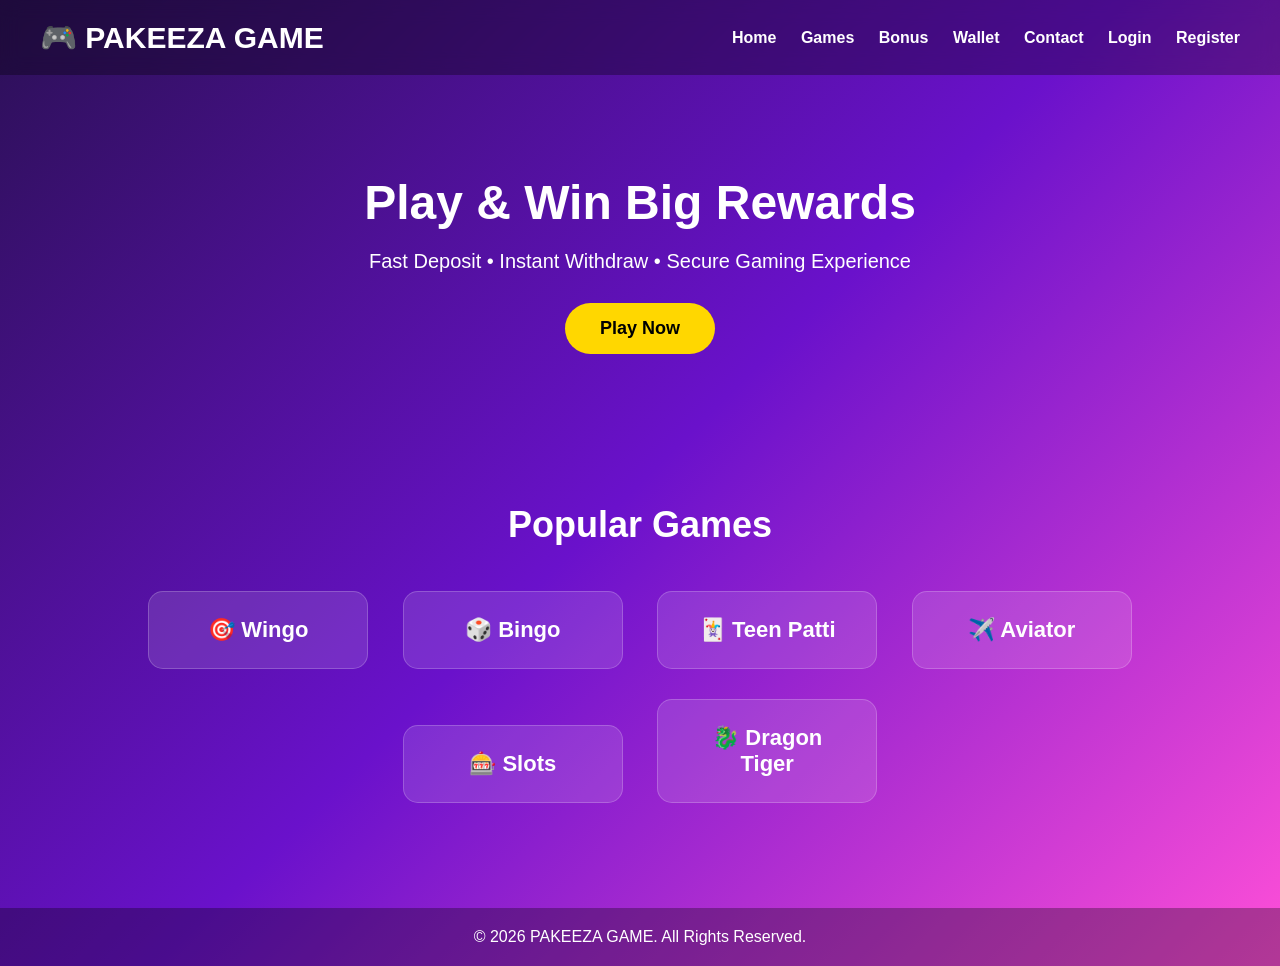
<file: index.html>
<!DOCTYPE html>
<html lang="en">
<head>
    <meta charset="UTF-8">
    <meta name="viewport" content="width=device-width, initial-scale=1.0">
    <title>PAKEEZA GAME</title>
    <link rel="stylesheet" href="style.css">
</head>
<body>

    <header>
        <h1>🎮 PAKEEZA GAME</h1>

        <nav>
            <a href="#">Home</a>
            <a href="#">Games</a>
            <a href="#">Bonus</a>
            <a href="#">Wallet</a>
            <a href="#">Contact</a>
            <a href="#">Login</a>
            <a href="#">Register</a>
        </nav>
    </header>

    <section class="hero">
        <h2>Play & Win Big Rewards</h2>
        <p>Fast Deposit • Instant Withdraw • Secure Gaming Experience</p>

        <button>Play Now</button>
    </section>

    <section class="games">
        <h2>Popular Games</h2>

        <div class="game">🎯 Wingo</div>
        <div class="game">🎲 Bingo</div>
        <div class="game">🃏 Teen Patti</div>
        <div class="game">✈️ Aviator</div>
        <div class="game">🎰 Slots</div>
        <div class="game">🐉 Dragon Tiger</div>
    </section>

    <footer>
        <p>© 2026 PAKEEZA GAME. All Rights Reserved.</p>
    </footer>

<script src="script.js"></script>
</body>
</html>
</file>
<file: style.css>
*{
    margin:0;
    padding:0;
    box-sizing:border-box;
    font-family:Arial, sans-serif;
}

body{
    background:linear-gradient(135deg,#2b1055,#6a11cb,#ff4fd8);
    color:#fff;
}

header{
    display:flex;
    justify-content:space-between;
    align-items:center;
    padding:20px 40px;
    background:rgba(0,0,0,0.3);
    backdrop-filter:blur(10px);
}

header h1{
    font-size:30px;
    color:#fff;
}

nav a{
    color:#fff;
    text-decoration:none;
    margin-left:20px;
    font-weight:bold;
    transition:.3s;
}

nav a:hover{
    color:#ffd700;
}

.hero{
    text-align:center;
    padding:100px 20px;
}

.hero h2{
    font-size:48px;
    margin-bottom:20px;
}

.hero p{
    font-size:20px;
    margin-bottom:30px;
}

.hero button{
    background:#ffd700;
    color:#000;
    border:none;
    padding:15px 35px;
    border-radius:30px;
    font-size:18px;
    font-weight:bold;
    cursor:pointer;
    transition:.3s;
}

.hero button:hover{
    transform:scale(1.08);
}

.games{
    padding:50px 20px;
    text-align:center;
}

.games h2{
    margin-bottom:30px;
    font-size:36px;
}

.game{
    display:inline-block;
    width:220px;
    margin:15px;
    padding:25px;
    background:rgba(255,255,255,.12);
    border-radius:15px;
    border:1px solid rgba(255,255,255,.2);
    transition:.3s;
    font-size:22px;
    font-weight:bold;
}

.game:hover{
    transform:translateY(-8px);
    background:rgba(255,255,255,.2);
}

footer{
    text-align:center;
    padding:20px;
    margin-top:40px;
    background:rgba(0,0,0,.3);
}
</file>
